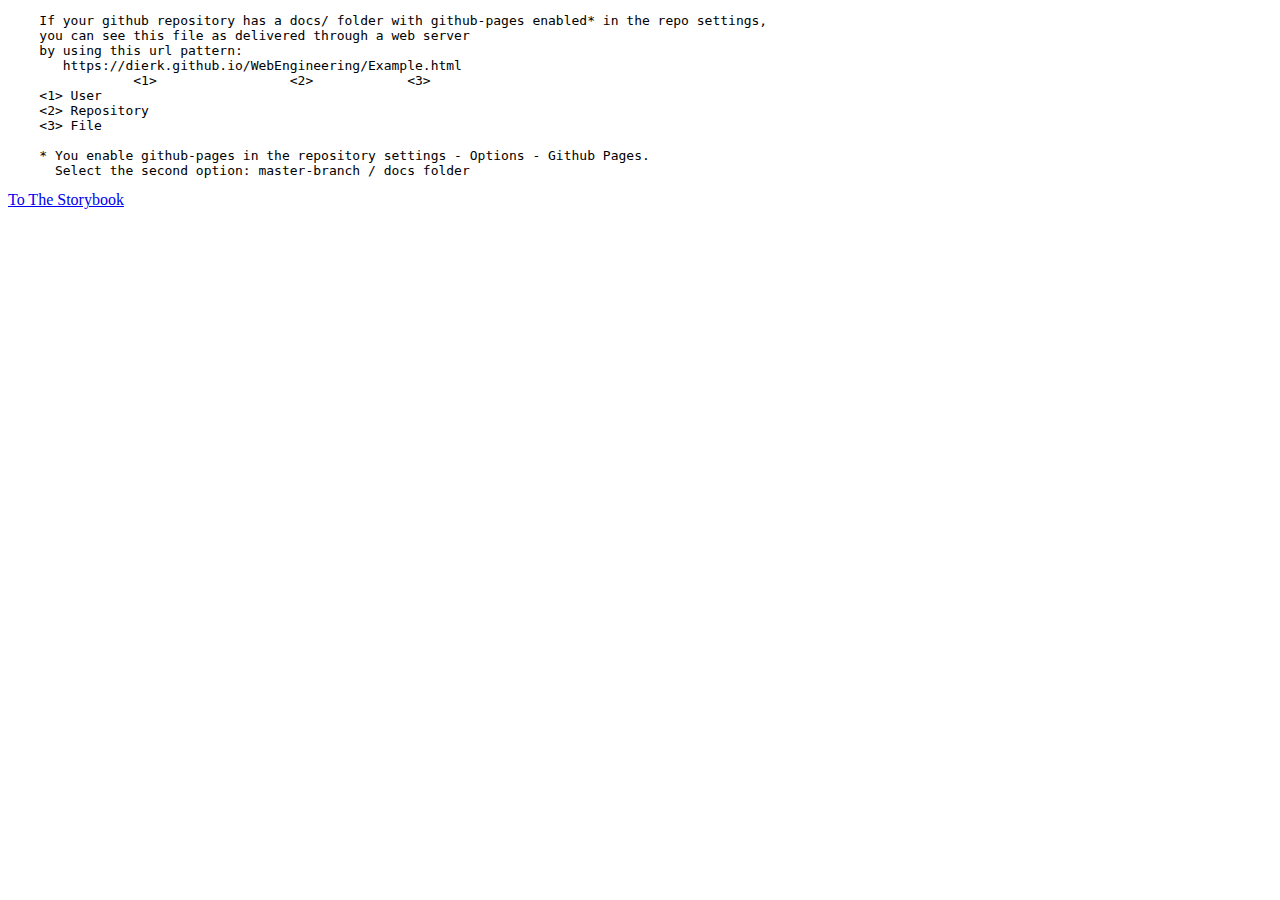
<file: docs/index.html>
<!DOCTYPE html>
<html>
<head>
    <title>
        Sven Humbel
    </title>
</head>
<body>
<pre>
    If your github repository has a docs/ folder with github-pages enabled* in the repo settings,
    you can see this file as delivered through a web server
    by using this url pattern:
       https://dierk.github.io/WebEngineering/Example.html
                &lt;1>                 &lt;2>            &lt;3>
    &lt;1> User
    &lt;2> Repository
    &lt;3> File

    * You enable github-pages in the repository settings - Options - Github Pages.
      Select the second option: master-branch / docs folder
</pre>

<a href="storybook.html">To The Storybook</a>
</body>
</html>
</file>
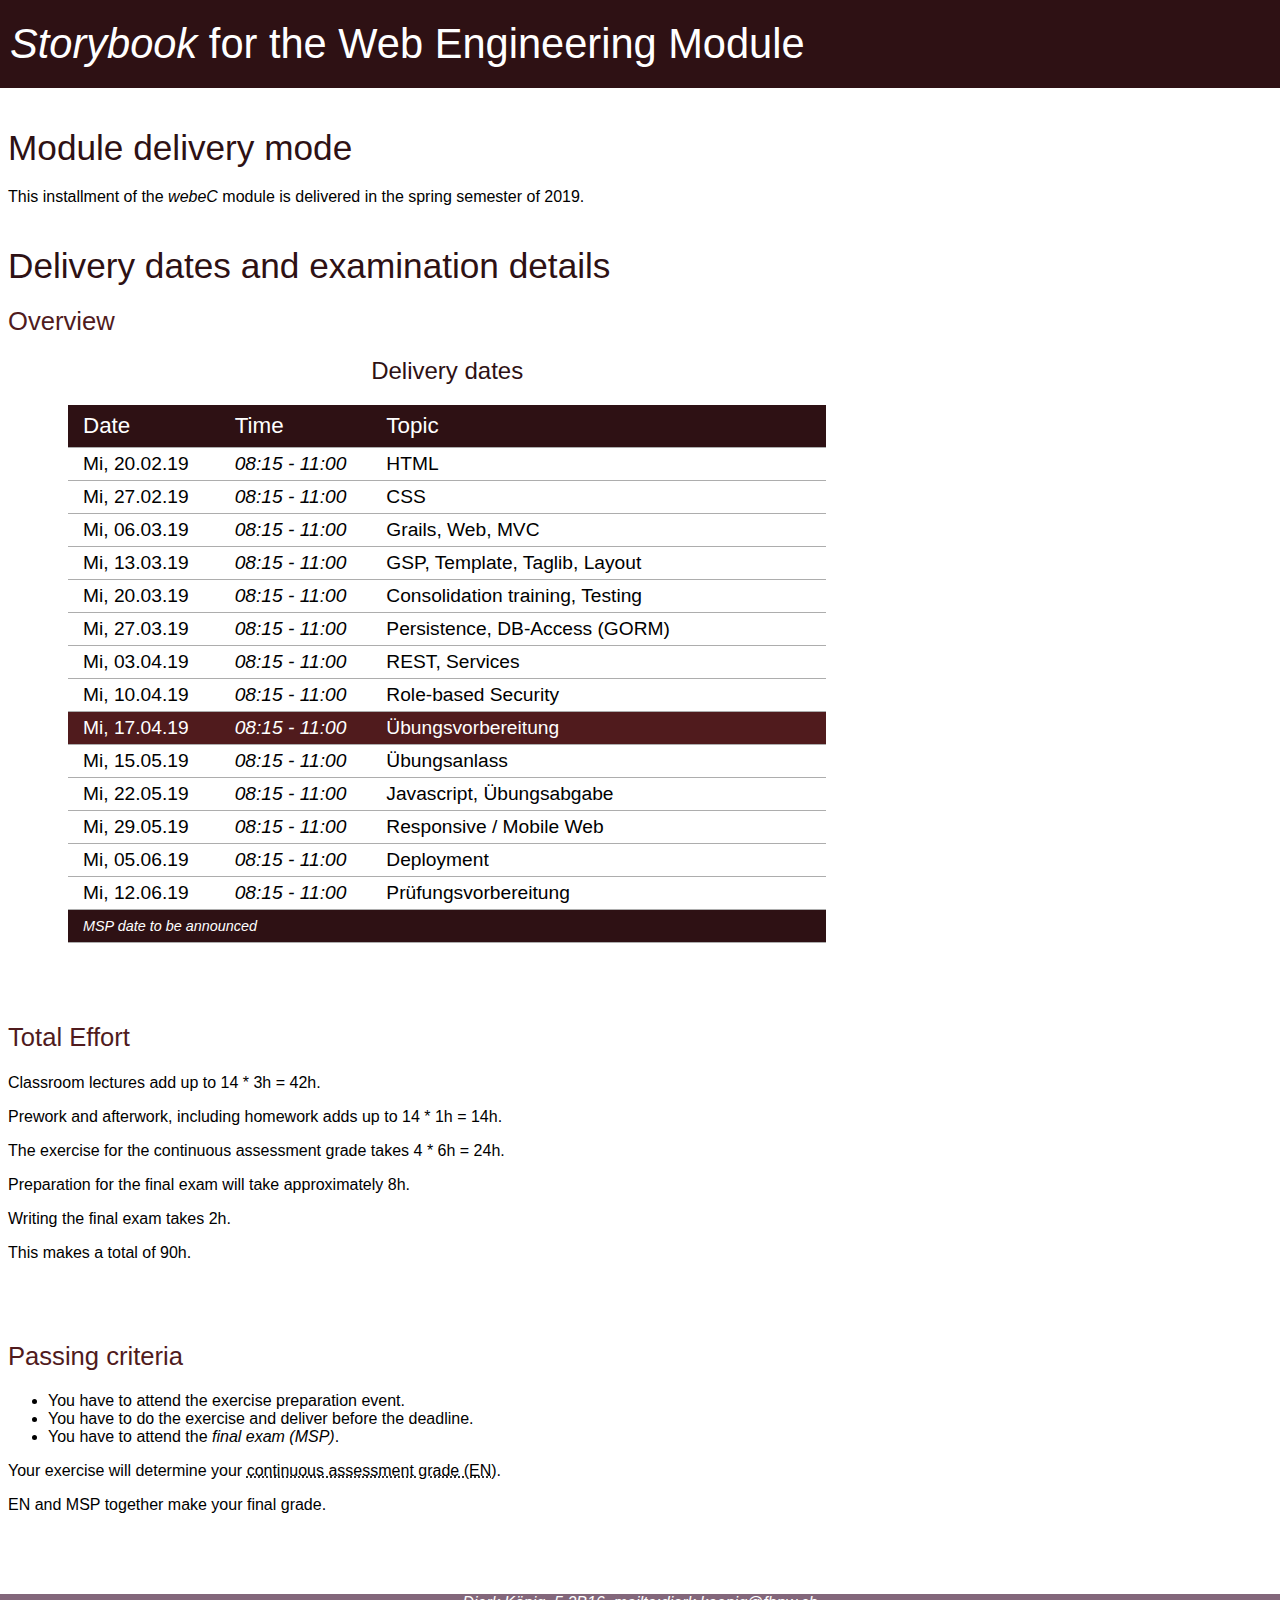
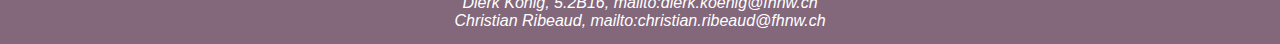
<file: docs/storybook.html>
<!DOCTYPE html>
<html>
<head>
  <meta charset="UTF-8">
  <style>
    /* Import Google Fonts */
    @import url('https://fonts.googleapis.com/css?family=Open+Sans');

    /* Set default font */
    * {
      font-family: 'Karla', sans-serif;
    }

    /* Default Settings */
    header {
      padding: 20px 0 20px 10px;
      margin: -8px -8px 0 -8px;
      /*background-color: #379683;*/
      background-color: #2E1114;
      color: white;
      font-size: 2.6em;
    }

    footer {
      position: relative;
      margin: -8px;
      left: 0;
      bottom: -8px;
      min-width: 100%;
      min-height: 50px;
      background-color: #83677B;
      color: white;
      text-align: center;
    }

    address {
      font-weight: 100;
    }

    article {
      margin-bottom: 80px;
    }

    /* Set Heading Styling */

    h1 {
      color: #2E1114;
      margin-top: 40px;
      margin-bottom: 20px;
      font-size: 2.2em;
      font-weight: 400;
    }

    h2 {
      color: #501b1d;
      font-size: 1.6em;
      font-weight: 400;
    }

    /* Table Styling */

    table {
      margin-left: 60px;
      margin-right: auto;
      width: 60%;
      border-collapse: collapse;
    }

    table > caption {
      width: 100%;
      font-size: 1.5em;
      margin-bottom: 20px;
      color: #2E1114;
    }

    thead {
      font-size: 1.4em;
    }

    tbody {
      font-size: 1.2em;
      font-weight: 100;
    }

    th {
      height: 40px;
      text-align: left;
      background-color: #2E1114;
      color: white;
      font-weight: 100;
    }

    td {
      height: 30px;
      vertical-align: center;
    }

    tr > td:nth-child(2n) {
      font-style: italic;
    }

    tr.important {
      background-color: #501b1d;
      color: white;
    }

    tr.important:hover {
      background-color: #501b1d;
      color: white;
    }

    th, td {
      padding-left: 15px;
      border-bottom: 1px solid #ADADAD;
    }

    tbody > tr:hover {
      background-color: #83677B;
      color: #FFF;
    }

    tbody > tr > td:first-child, tbody > tr > td:nth-child(2n) {
      width: 20%;
    }

    tfoot {
      font-size: 0.9em;
      font-style: italic;
      background: #2E1114;
      color: white;
    }

  </style>
  <title>Storybook for the Web Engineering Module</title>
</head>
<body>
  <header>
    <dfn title="Drehbuch">Storybook</dfn> for the Web Engineering Module
  </header>
  <main>
    <section id="context">
      <h1>Module delivery mode</h1>
      <p>This installment of the <dfn title="WebEngineering">webeC</dfn> module is
        delivered in the spring semester of 2019.
      </p>
    </section>
    <section id="content">
      <h1>Delivery dates and examination details</h1>
      <article>
        <h2>Overview</h2>
        <table>
          <caption>Delivery dates</caption>
          <thead>
            <tr>
              <th>Date</th>
              <th>Time</th>
              <th>Topic</th>
            </tr>
          </thead>
          <tbody>
            <tr>
              <td>Mi, 20.02.19</td>
              <td>08:15 - 11:00</td>
              <td>HTML</td>
            </tr>
            <tr>
              <td>Mi, 27.02.19</td>
              <td>08:15 - 11:00</td>
              <td>CSS</td>
            </tr>
            <tr>
              <td>Mi, 06.03.19</td>
              <td>08:15 - 11:00</td>
              <td>Grails, Web, MVC</td>
            </tr>
            <tr>
              <td>Mi, 13.03.19</td>
              <td>08:15 - 11:00</td>
              <td>GSP, Template, Taglib, Layout</td>
            </tr>
            <tr>
              <td>Mi, 20.03.19</td>
              <td>08:15 - 11:00</td>
              <td>Consolidation training, Testing</td>
            </tr>
            <tr>
              <td>Mi, 27.03.19</td>
              <td>08:15 - 11:00</td>
              <td>Persistence, DB-Access (GORM)</td>
            </tr>
            <tr>
              <td>Mi, 03.04.19</td>
              <td>08:15 - 11:00</td>
              <td>REST, Services</td>
            </tr>
            <tr>
              <td>Mi, 10.04.19</td>
              <td>08:15 - 11:00</td>
              <td>Role-based Security</td>
            </tr>
            <tr class="important">
              <td>Mi, 17.04.19</td>
              <td>08:15 - 11:00</td>
              <td>Übungsvorbereitung</td>
            </tr>
            <tr>
              <td>Mi, 15.05.19</td>
              <td>08:15 - 11:00</td>
              <td>Übungsanlass</td>
            </tr>
            <tr>
              <td>Mi, 22.05.19</td>
              <td>08:15 - 11:00</td>
              <td>Javascript, Übungsabgabe</td>
            </tr>
            <tr>
              <td>Mi, 29.05.19</td>
              <td>08:15 - 11:00</td>
              <td>Responsive / Mobile Web</td>
            </tr>
            <tr>
              <td>Mi, 05.06.19</td>
              <td>08:15 - 11:00</td>
              <td>Deployment</td>
            </tr>
            <tr>
              <td>Mi, 12.06.19</td>
              <td>08:15 - 11:00</td>
              <td>Prüfungsvorbereitung</td>
            </tr>
          </tbody>
          <tfoot>
            <tr>
              <td colspan="3"> MSP date to be announced</td>
            </tr>
          </tfoot>
        </table>
      </article>
      <article>
        <h2>Total Effort</h2>
        <p>Classroom lectures add up to <code>14 * 3h = 42h</code>.</p>
        <p>Prework and afterwork, including homework adds up to <code>14 * 1h = 14h</code>.</p>
        <p>The exercise for the continuous assessment grade takes <code>4 * 6h = 24h</code>.</p>
        <p>Preparation for the final exam will take approximately <code>8h</code>.</p>
        <p>Writing the final exam takes <code>2h</code>.</p>
        <p>This makes a total of <code>90h</code>.</p>
      </article>
      <article id="criteria">
        <h2>Passing criteria</h2>
        <ul>
          <li>You have to attend the exercise preparation event.</li>
          <li>You have to do the exercise and deliver before the deadline.</li>
          <li>You have to attend the <dfn title="Modulschlussprüfung">final exam (MSP)</dfn>.</li>
        </ul>
        <p> Your exercise will determine your <abbr title="Erfahrungsnote">continuous assessment grade (EN)</abbr>. </p>
        <p> EN and MSP together make your final grade. </p>
      </article>
    </section>
  </main>
  <footer>
    <address>Dierk König, 5.2B16, mailto:dierk.koenig@fhnw.ch</address>
    <address>Christian Ribeaud, mailto:christian.ribeaud@fhnw.ch</address>
  </footer>
</body>
</html>
</file>
